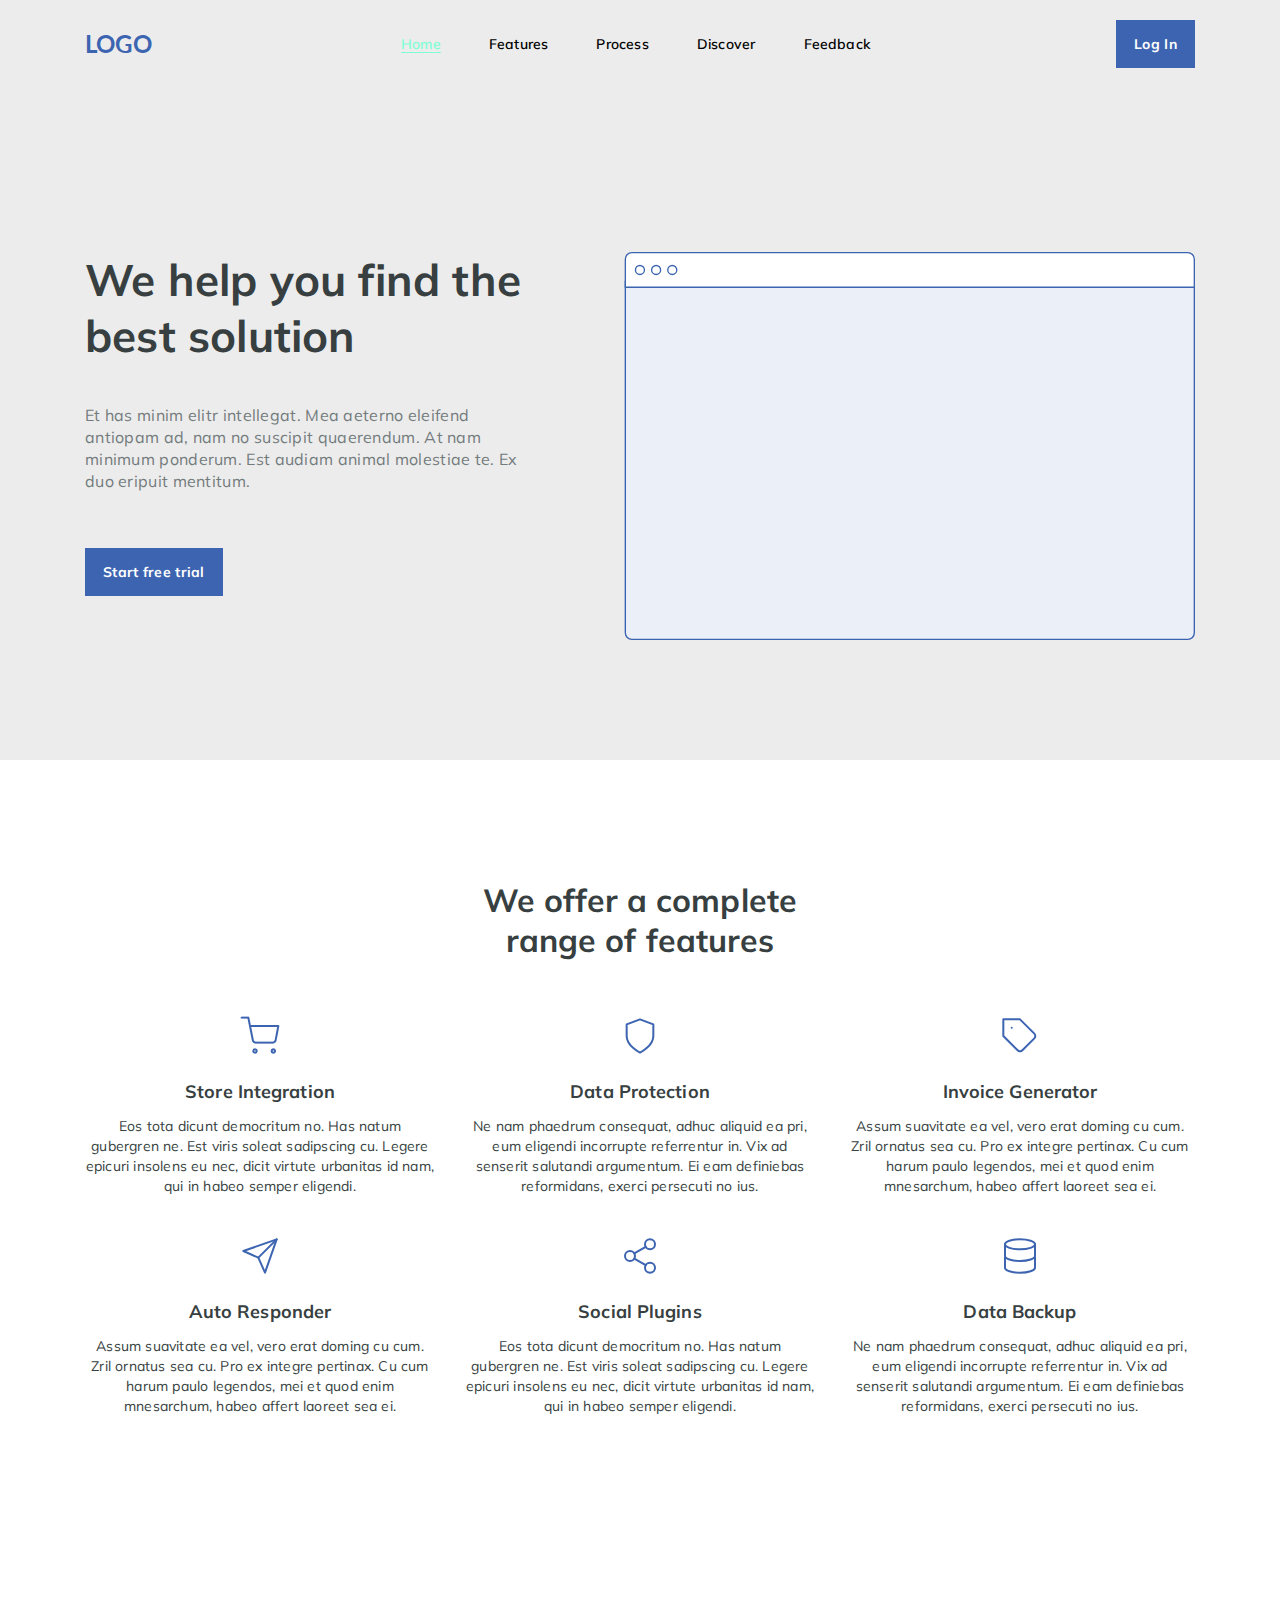
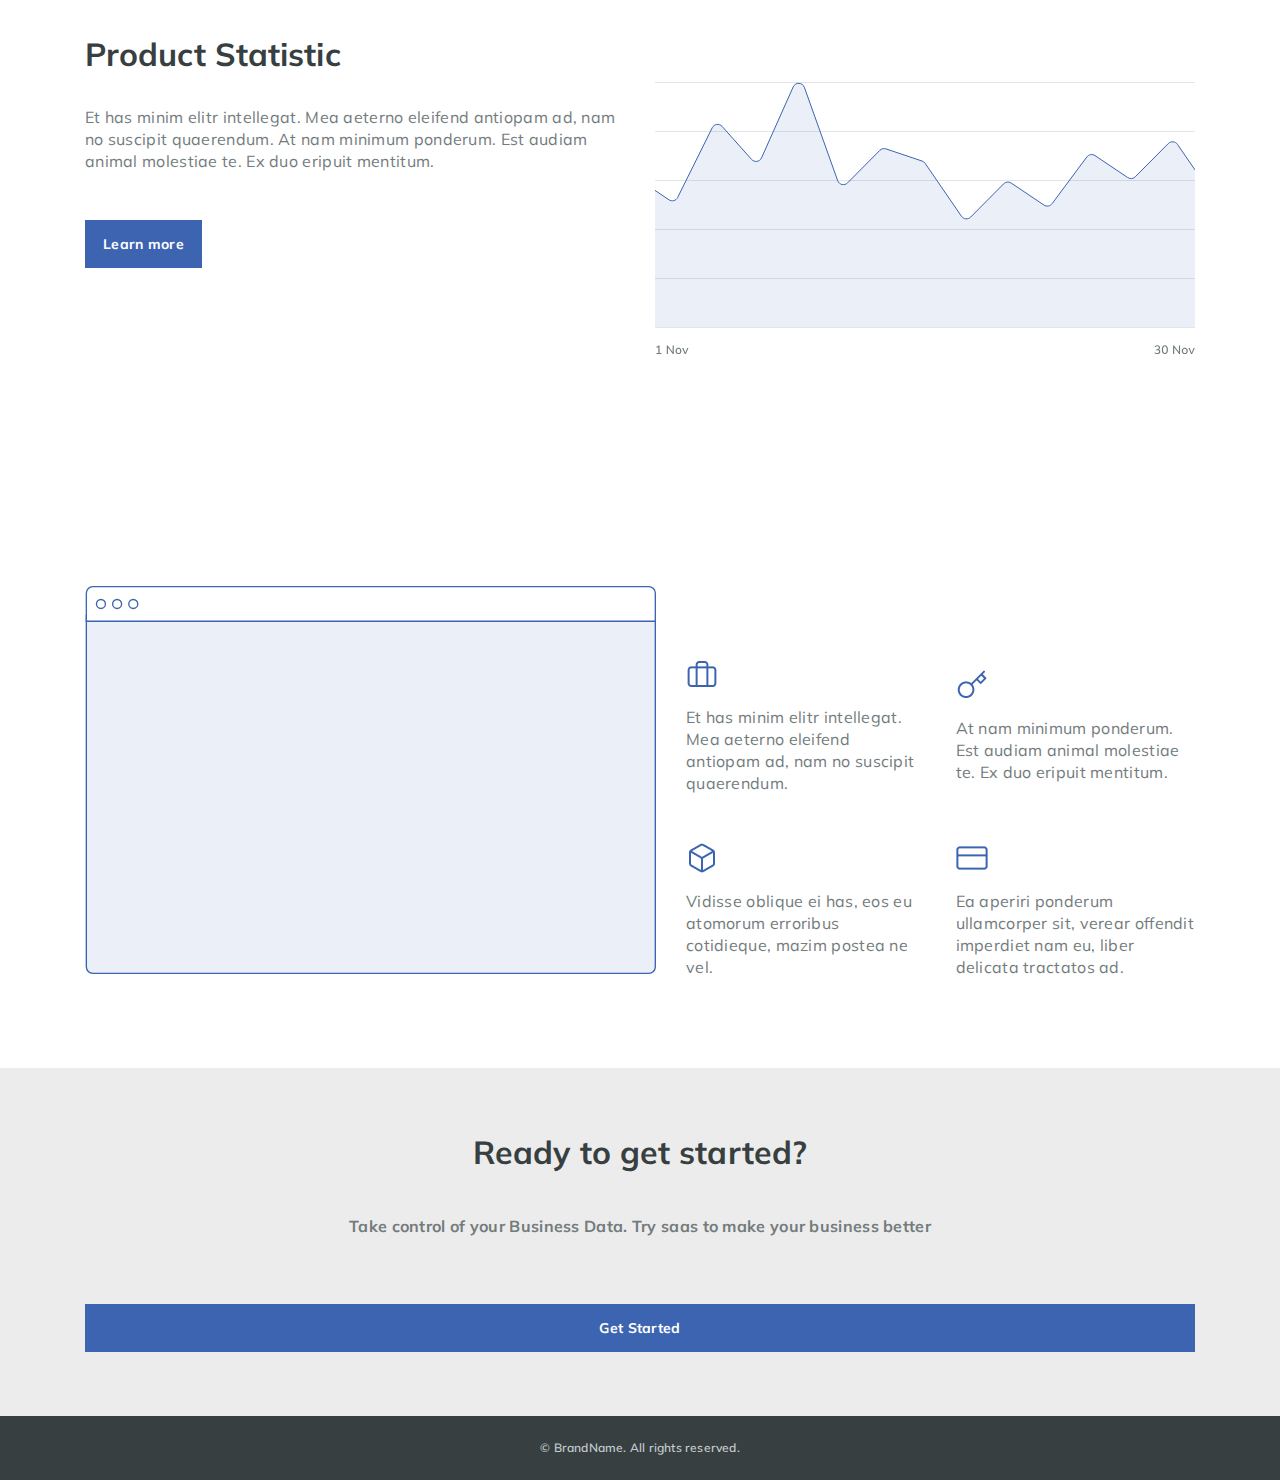
<file: index.html>
<!DOCTYPE html>
<html lang="ru">

<head>
	<title>Главная</title>
	<meta charset="UTF-8">
	<meta http-equiv="X-UA-Compatible" content="IE=edge">
	<meta name="viewport" content="width=device-width, initial-scale=1.0">
	<link rel="stylesheet" href="css/style.css">
</head>

<body>
	<div class="wrapper">
		<header class="header">
			<div class="background-one">
				<div class="container">
					<div class="header__body">
						<div class="header__column">
							<div class="header__logo">
								<a href="/">logo</a>
							</div>
						</div>
						<div class="header__column">
							<ul class="header__menu-list">
								<li><a target="_blank" href="#" class="header__menu-link active">Home</a>
								</li>
								<li><a target="_blank" href="#" class="header__menu-link">Features</a>
								</li>
								<li><a target="_blank" href="#" class="header__menu-link">Process</a></li>
								<li><a target="_blank" href="#" class="header__menu-link">Discover</a>
								</li>
								<li><a target="_blank" href="#" class="header__menu-link">Feedback</a>
								</li>
							</ul>
						</div>
						<div class="header__column">
							<div class="header__button">
								<a class="buttons" href="#">Log In</a>
							</div>
						</div>
					</div>
				</div>
			</div>
		</header>
		<div class="mainblock">
			<div class="help-block">
				<div class="help-block__container container">
					<div class="help">
						<div class="help__text">
							<div class="help__text-title">
								We help you find the best solution
							</div>
							<div class="help__text-subtitle">
								Et has minim elitr intellegat. Mea aeterno eleifend antiopam ad, nam no suscipit quaerendum. At
								nam
								minimum ponderum. Est audiam animal molestiae te. Ex duo eripuit mentitum.
							</div>
							<div class="help__text-btn">
								<a class="buttons" target="_blank" href="/">Start free trial</a>
							</div>
						</div>
						<div class="help__icon">
							<img src="img/1block/desktop.svg" alt="">
						</div>
					</div>
				</div>
			</div>
			<div class="features">
				<div class="container">
					<h3 class="features__title">
						We offer a complete
						range of features
					</h3>
					<div class="features__items">
						<div class="features__item">
							<div class="features__icon"><img src="img/2block/basket.jpg" alt=""></div>
							<div class="features__title-item">Store Integration</div>
							<div class="features__subtitle">Eos tota dicunt democritum no. Has natum gubergren ne. Est viris
								soleat sadipscing cu. Legere epicuri insolens eu nec, dicit virtute urbanitas id nam, qui in
								habeo
								semper eligendi.</div>
						</div>
						<div class="features__item">
							<div class="features__icon"><img src="img/2block/shieldon.svg" alt=""></div>
							<div class="features__title-item">Data Protection</div>
							<div class="features__subtitle">Ne nam phaedrum consequat, adhuc aliquid ea pri, eum eligendi
								incorrupte referrentur in. Vix ad senserit salutandi argumentum. Ei eam definiebas reformidans,
								exerci persecuti no ius.</div>
						</div>
						<div class="features__item">
							<div class="features__icon"><img src="img/2block/tag.svg" alt=""></div>
							<div class="features__title-item">Invoice Generator</div>
							<div class="features__subtitle">Assum suavitate ea vel, vero erat doming cu cum. Zril ornatus sea
								cu. Pro ex integre pertinax. Cu cum harum paulo legendos, mei et quod enim mnesarchum, habeo
								affert
								laoreet sea ei.</div>
						</div>
						<div class="features__item">
							<div class="features__icon"><img src="img/2block/send.svg" alt=""></div>
							<div class="features__title-item">Auto Responder</div>
							<div class="features__subtitle">Assum suavitate ea vel, vero erat doming cu cum. Zril ornatus sea
								cu. Pro ex integre pertinax. Cu cum harum paulo legendos, mei et quod enim mnesarchum, habeo
								affert
								laoreet sea ei.</div>
						</div>
						<div class="features__item">
							<div class="features__icon"><img src="img/2block/share.svg" alt=""></div>
							<div class="features__title-item">Social Plugins</div>
							<div class="features__subtitle">Eos tota dicunt democritum no. Has natum gubergren ne. Est viris
								soleat sadipscing cu. Legere epicuri insolens eu nec, dicit virtute urbanitas id nam, qui in
								habeo
								semper eligendi.</div>
						</div>
						<div class="features__item">
							<div class="features__icon"><img src="img/2block/database.svg" alt=""></div>
							<div class="features__title-item">Data Backup</div>
							<div class="features__subtitle">Ne nam phaedrum consequat, adhuc aliquid ea pri, eum eligendi
								incorrupte referrentur in. Vix ad senserit salutandi argumentum. Ei eam definiebas reformidans,
								exerci persecuti no ius.</div>
						</div>
					</div>
				</div>
			</div>
			<div class="statistic">
				<div class="statistic__container container">
					<div class="help help--statistic">
						<div class="help__text help__text--statistic ">
							<div class="help__text-title help__text-title--statistic ">
								Product Statistic
							</div>
							<div class="help__text-subtitle help__text-subtitle--statistic">
								Et has minim elitr intellegat. Mea aeterno eleifend antiopam ad, nam no suscipit quaerendum. At
								nam
								minimum ponderum. Est audiam animal molestiae te. Ex duo eripuit mentitum.
							</div>
							<div class="help__text-btn">
								<a class="buttons" target="_blank" href="/">Learn more</a>
							</div>
						</div>
						<div class="help__icon help__icon--statistic">
							<img src="img/3block/graphic.svg" alt="">
						</div>
					</div>
				</div>
			</div>
			<div class="keyblock">
				<div class="keyblock__container container">
					<div class="keyblock__body">
						<div class="keyblock__desktop">
							<img src="img/1block/desktop.svg" alt="">
						</div>
						<div class="keyblock__columns">
							<div class="keyblock__column">
								<div class="keyblock__column-icon"><img src="img/4 block/briefcase.jpg" alt=""></div>
								<div class="keyblock__column-text">Et has minim elitr intellegat. Mea aeterno eleifend antiopam
									ad,
									nam no
									suscipit quaerendum.</div>
							</div>
							<div class="keyblock__column">
								<div class="keyblock__column-icon"><img src="img/4 block/key.jpg" alt=""></div>
								<div class="keyblock__column-text">At nam minimum ponderum. Est audiam animal molestiae te. Ex
									duo
									eripuit
									mentitum.</div>
							</div>
							<div class="keyblock__column">
								<div class="keyblock__column-icon"><img src="img/4 block/box.jpg" alt=""></div>
								<div class="keyblock__column-text">Vidisse oblique ei has, eos eu atomorum erroribus cotidieque,
									mazim
									postea ne vel.</div>
							</div>
							<div class="keyblock__column">
								<div class="keyblock__column-icon"><img src="img/4 block/credit card.jpg" alt=""></div>
								<div class="keyblock__column-text">Ea aperiri ponderum ullamcorper sit, verear offendit
									imperdiet
									nam eu,
									liber delicata tractatos ad.</div>
							</div>
						</div>
					</div>
				</div>
			</div>
			<div class="ready">
				<div class="ready__container container">
					<div class="ready__body">
						<div class="ready__text">
							<div class="ready__title">Ready to get started?</div>
							<h2 class="ready__subtitle">Take control of your Business Data.
								Try saas to make your business better</h2>
						</div>
						<button target="_blank" class="ready__button buttons">Get Started</button>
					</div>
				</div>
			</div>
			<footer class="footer">
				<div class="footer__container container">
					<div class="footer__text">© BrandName. All rights reserved.</div>
				</div>
			</footer>
		</div>
	</div>
</body>

</html>
</file>
<file: css/style.css>
@import url("https://fonts.googleapis.com/css?family=Lato:,700&display=swap");
@import url("https://fonts.googleapis.com/css?family=Mulish:regular,600,700&display=swap");
* {
  padding: 0;
  margin: 0;
  border: 0;
}

*,
*::before,
*::after {
  box-sizing: border-box;
}

:focus,
:active {
  outline: none;
}

a:focus,
a:active {
  outline: none;
}

nav,
footer,
header,
aside {
  display: block;
}

html,
body {
  height: 100%;
  width: 100%;
  font-size: 100%;
  line-height: 1;
  font-size: 14px;
  -ms-text-size-adjust: 100%;
  -moz-text-size-adjust: 100%;
  -webkit-text-size-adjust: 100%;
  font-family: "Mulish";
}

input,
button,
textarea {
  font-family: inherit;
}

input::-ms-clear {
  display: none;
}

button {
  cursor: pointer;
}

button::-moz-focus-inner {
  padding: o;
  border: 0;
}

a,
a:visited {
  text-decoration: none;
}

a:hover {
  text-decoration: none;
}

ul li {
  list-style: none;
}

img {
  vertical-align: top;
}

h1,
h2,
h3,
h4,
h5,
h6 {
  font-size: inherit;
  font-size: 400;
}

.help-block {
  background: rgba(192, 192, 192, 0.3);
  padding: 164px 0px 120px 0px;
  margin-bottom: 120px;
}

.buttons {
  font-family: "Mulish";
  font-style: normal;
  font-weight: bold;
  font-size: 14px;
  line-height: 18px;
  display: inline-flex;
  justify-content: center;
  align-items: center;
  background: #3c64b1;
  letter-spacing: 0.3px;
  color: white;
  padding: 0px 18px;
  height: 48px;
}

.wrapper {
  width: 100%;
  height: 100%;
}

.container {
  margin: 0 auto;
  max-width: 1110px;
}

.header {
  width: 100%;
  height: 88px;
  background: rgba(192, 192, 192, 0.3);
}
.header__body {
  display: flex;
  justify-content: space-between;
}
.header__column {
  display: flex;
  justify-content: center;
  align-items: center;
}
.header__logo {
  width: 70px;
  height: 32px;
  display: flex;
  align-items: center;
  text-transform: uppercase;
  font-size: 24px;
  line-height: 32px;
  letter-spacing: 0.2px;
  font-family: "Lato";
  font-weight: bold;
  margin: 28px 0px;
}
.header__logo a {
  font-style: normal;
  color: rgb(60, 100, 177);
}
.header__menu-list {
  display: flex;
  justify-content: space-between;
}
.header__menu-list li {
  margin-right: 48px;
  font-style: normal;
  font-weight: 600;
  font-size: 14px;
  line-height: 18px;
  letter-spacing: 0.2px;
}
.header__menu-list li:last-child {
  margin: 0;
}
.header__menu-link {
  font-style: normal;
  color: black;
  line-height: 18px;
  transition: all 0.6s ease 0s;
  position: relative;
}
.header__menu-link::after {
  content: "";
  position: absolute;
  left: 50%;
  width: 0;
  height: 1px;
  background-color: aquamarine;
  bottom: 0;
  transition: all 0.6s ease 0s;
}
.header__menu-link:hover, .header__menu-link.active {
  color: aquamarine;
}
.header__menu-link:hover::after, .header__menu-link.active::after {
  width: 100%;
  left: 0;
}
.header__button-text {
  font-family: "Mulish";
  font-style: normal;
  font-weight: bold;
  font-size: 14px;
  line-height: 18px;
  display: flex;
  justify-content: center;
  align-items: center;
  background: #3c64b1;
  letter-spacing: 0.3px;
}

.help {
  display: flex;
  margin: 0 -47px;
}
.help--statistic {
  margin: 0 -15px;
}
.help__text {
  flex: 0 1 50%;
  padding: 0 47px;
}
.help__text--statistic {
  padding: 0 15px;
}
.help__text-title {
  font-family: "Mulish";
  font-style: normal;
  font-weight: bold;
  font-size: 44px;
  line-height: 56px;
  color: #373f41;
  letter-spacing: 0.2px;
  margin-bottom: 40px;
}
.help__text-title--statistic {
  font-size: 32px;
  line-height: 40px;
  letter-spacing: 0.1px;
  margin-bottom: 32px;
}
.help__text-subtitle {
  font-family: "Mulish";
  font-style: normal;
  font-weight: normal;
  font-size: 16px;
  line-height: 22px;
  letter-spacing: 0.3px;
  color: #737b7d;
  margin-bottom: 56px;
}
.help__text-subtitle--statistic {
  margin-bottom: 48px;
}
.help__icon {
  flex: 0 1 50%;
  padding: 0 47px;
}
.help__icon--statistic {
  padding: 0 15px;
}

.features {
  margin-bottom: 178px;
}
.features__title {
  font-weight: bold;
  font-size: 32px;
  line-height: 40px;
  letter-spacing: 0.1px;
  color: #373f41;
  margin: 0 auto 56px;
  max-width: 314px;
  text-align: center;
}
.features__items {
  display: flex;
  flex-wrap: wrap;
  margin: 0 -15px;
}
.features__item {
  padding: 0 15px;
  text-align: center;
  flex: 0 1 33.333%;
  margin-bottom: 40px;
}
.features__title-item {
  font-weight: bold;
  font-size: 18px;
  line-height: 24px;
  letter-spacing: 0.1px;
  color: #373f41;
  margin-bottom: 12px;
}
.features__icon {
  margin-bottom: 24px;
}
.features__subtitle {
  font-size: 14px;
  line-height: 20px;
  letter-spacing: 0.2px;
  color: #373f41;
}

.statistic {
  margin-bottom: 228px;
}
.keyblock {
  margin-bottom: 90px;
}
.keyblock__body {
  display: flex;
  margin: 0 -15px;
}
.keyblock__desktop {
  padding: 0 15px;
}
.keyblock__columns {
  display: flex;
  flex-wrap: wrap;
}
.keyblock__column {
  padding: 0 15px;
  margin: 72px 0px 48px 0px;
  display: flex;
  flex: 0 1 50%;
  flex-direction: column;
  justify-content: center;
}
.keyblock__column:nth-child(3) {
  margin: 0;
}
.keyblock__column:nth-child(4) {
  margin: 0;
}
.keyblock__column-icon {
  margin-bottom: 16px;
}
.keyblock__column-text {
  font-size: 16px;
  line-height: 22px;
  letter-spacing: 0.3px;
  color: #737b7d;
}

.ready {
  background: rgba(192, 192, 192, 0.3);
}
.ready__body {
  display: flex;
  flex-direction: column;
}
.ready__title {
  font-weight: bold;
  font-size: 32px;
  line-height: 40px;
  text-align: center;
  letter-spacing: 0.1px;
  color: #373f41;
  margin: 64px 0px 32px;
}
.ready__subtitle {
  font-size: 16px;
  line-height: 22px;
  text-align: center;
  letter-spacing: 0.3px;
  color: #737b7d;
  line-height: 44px;
  margin: 0 auto 56px;
}
.ready__button {
  margin-bottom: 64px;
}

.footer {
  background: #373f41;
}
.footer__text {
  font-weight: 600;
  font-size: 12px;
  line-height: 16px;
  display: flex;
  align-items: center;
  justify-content: center;
  letter-spacing: 0.2px;
  color: #c3cbcd;
  padding: 24px 0px;
}
</file>
